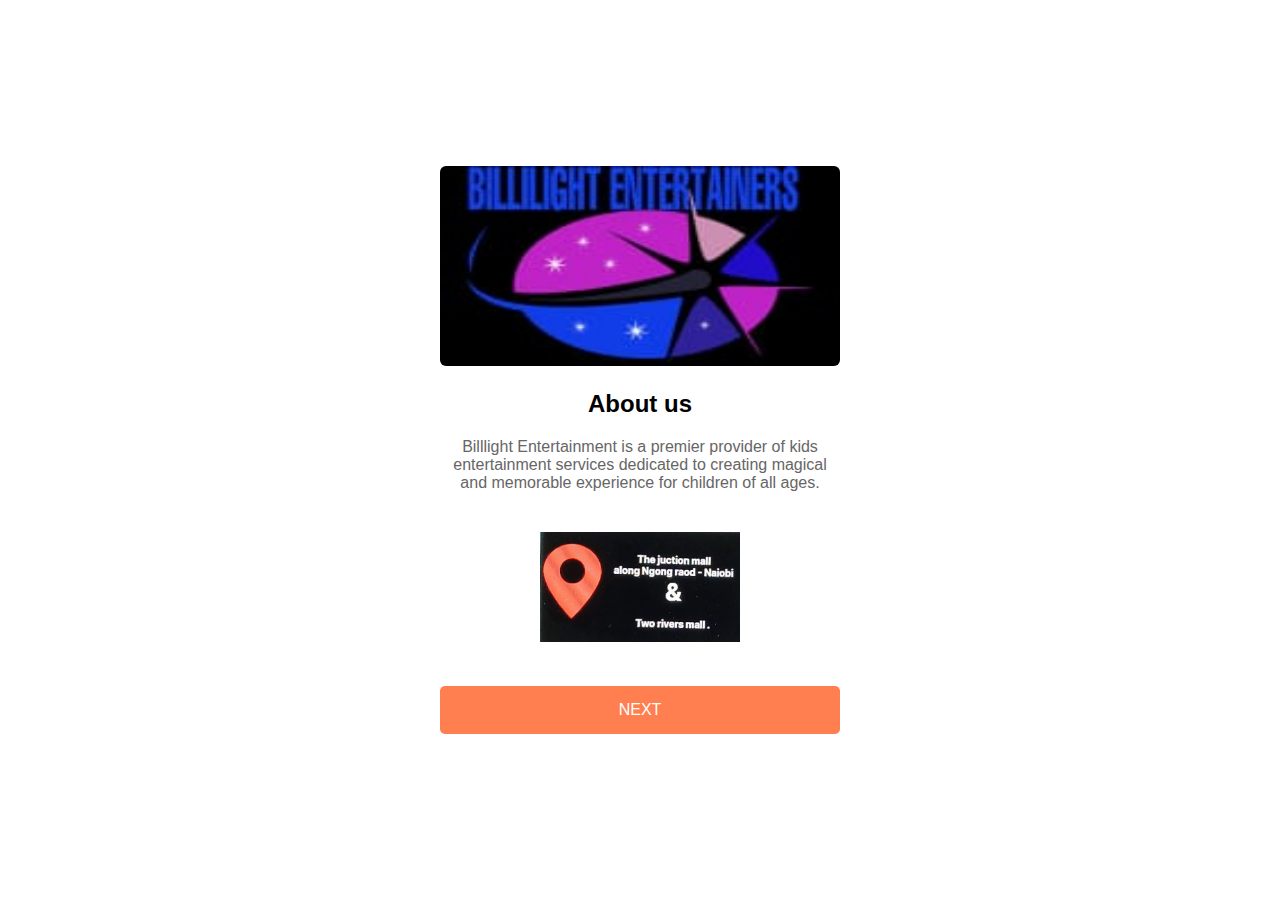
<file: index.html>
<!DOCTYPE html>
<html lang="en">
<head>
    <meta charset="UTF-8">
    <meta name="viewport" content="width=device-width, initial-scale=1.0">
    <title>Billlight Entertainers</title>
    <link rel="stylesheet" href="styles.css">
</head>
<body>
    <div class="container">
        <img src="WhatsApp Image 2025-02-18 at 15.57.54_6602a55d.jpg" class="logo">

        <h1 class="title">About us</h1>

        <p class="description">
            Billlight Entertainment is a premier provider of kids entertainment services dedicated to creating magical and memorable experience for children of all ages.
        </p>

        <div class="locations">
            <img src="WhatsApp Image 2025-02-18 at 16.29.54_f08b5d01.jpg" class="locations img" >
        </div>

        <button class="next-button" onclick="window.location.href = 'login.html';">NEXT</button>
    </div>
</body>
</html>
</file>
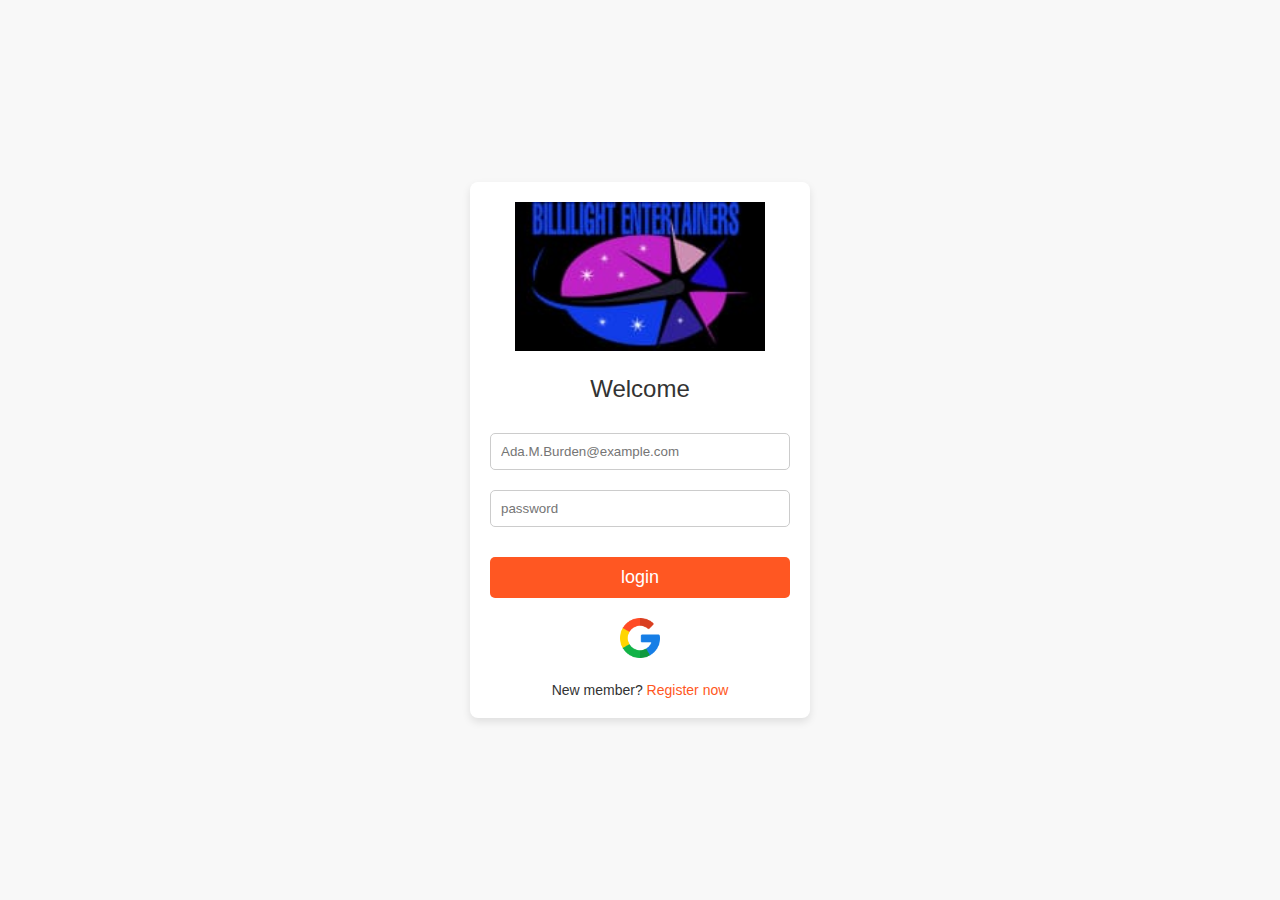
<file: login.html>
<!DOCTYPE html>
<html lang="en">
<head>
    <meta charset="UTF-8">
    <meta name="viewport" content="width=device-width, initial-scale=1.0">
    <title>Login Page</title>
    <style>
        body {
            margin: 0;
            padding: 0;
            font-family: Arial, sans-serif;
            display: flex;
            justify-content: center;
            align-items: center;
            background-color: #f8f8f8;
            min-height: 100vh;
        }
        .login-container {
            text-align: center;
            width: 300px;
            padding: 20px;
            background-color: white;
            border-radius: 8px;
            box-shadow: 0 4px 8px rgba(0, 0, 0, 0.1);
        }
        .logo img {
            width: 100%;
            max-width: 250px;
        }
        .welcome {
            margin: 20px 0;
            font-size: 24px;
            color: #333;
        }
        .input-field {
            width: 100%;
            padding: 10px;
            margin: 10px 0;
            border-radius: 5px;
            border: 1px solid #ccc;
            box-sizing: border-box;
        }
        .login-button {
            width: 100%;
            padding: 10px;
            background-color: #ff5722;
            color: white;
            border: none;
            border-radius: 5px;
            font-size: 18px;
            cursor: pointer;
            margin-top: 20px;
        }
        .google-signin {
            margin: 20px 0;
        }
        .google-signin img {
            width: 40px;
            cursor: pointer;
        }
        .register {
            margin-top: 20px;
            font-size: 14px;
            color: #333;
        }
        .register a {
            color: #ff5722;
            text-decoration: none;
        }
    </style>
</head>
<body>

    <div class="login-container">
        <div class="logo">
            <img src="WhatsApp Image 2025-02-18 at 15.57.54_6602a55d.jpg" >
        </div>
        <div class="welcome">Welcome</div>
        <input type="email" placeholder="Ada.M.Burden@example.com" class="input-field">
        <input type="password" placeholder="password" class="input-field">
        <button class="login-button">login</button>
        <div class="google-signin">
            <img src="google.png" >
        </div>
        <div class="register">
            New member? <a href="#">Register now</a>
        </div>
    </div>

</body>
</html>
</file>
<file: styles.css>
body {
    background-color: white;
    font-family: Arial, sans-serif;
    margin: 0;
    padding: 0;
    display: flex;
    justify-content: center;
    align-items: center;
    height: 100vh;
}

.container {
    text-align: center;
    width: 80%;
    max-width: 400px;
    max-height: 100%;
}

.logo {
    width: 100%;
    height: auto;
    max-height: 200px;
    border-radius: 6px;
}

.title {
    font-weight: bold;
    font-size: 24px;
    margin: 20px 0;
}

.description {
    font-size: 16px;
    color: #666;
}

.locations {
    margin: 20px 0;
}

.locations img {
    width: 200px;
    height: auto;
    max-height:200px;
}

.locations p {
    margin: 10px 0 0;
    font-size: 14px;
    color: white;
    background-color: black;
    padding: 10px 20px;
}

.next-button {
    display: block;
    width: 100%;
    padding: 15px;
    font-size: 16px;
    color: white;
    background-color: #FF7F50;
    border: none;
    border-radius: 5px;
    cursor: pointer;
}

.next-button:hover {
    background-color: #FF6347;
}
</file>
